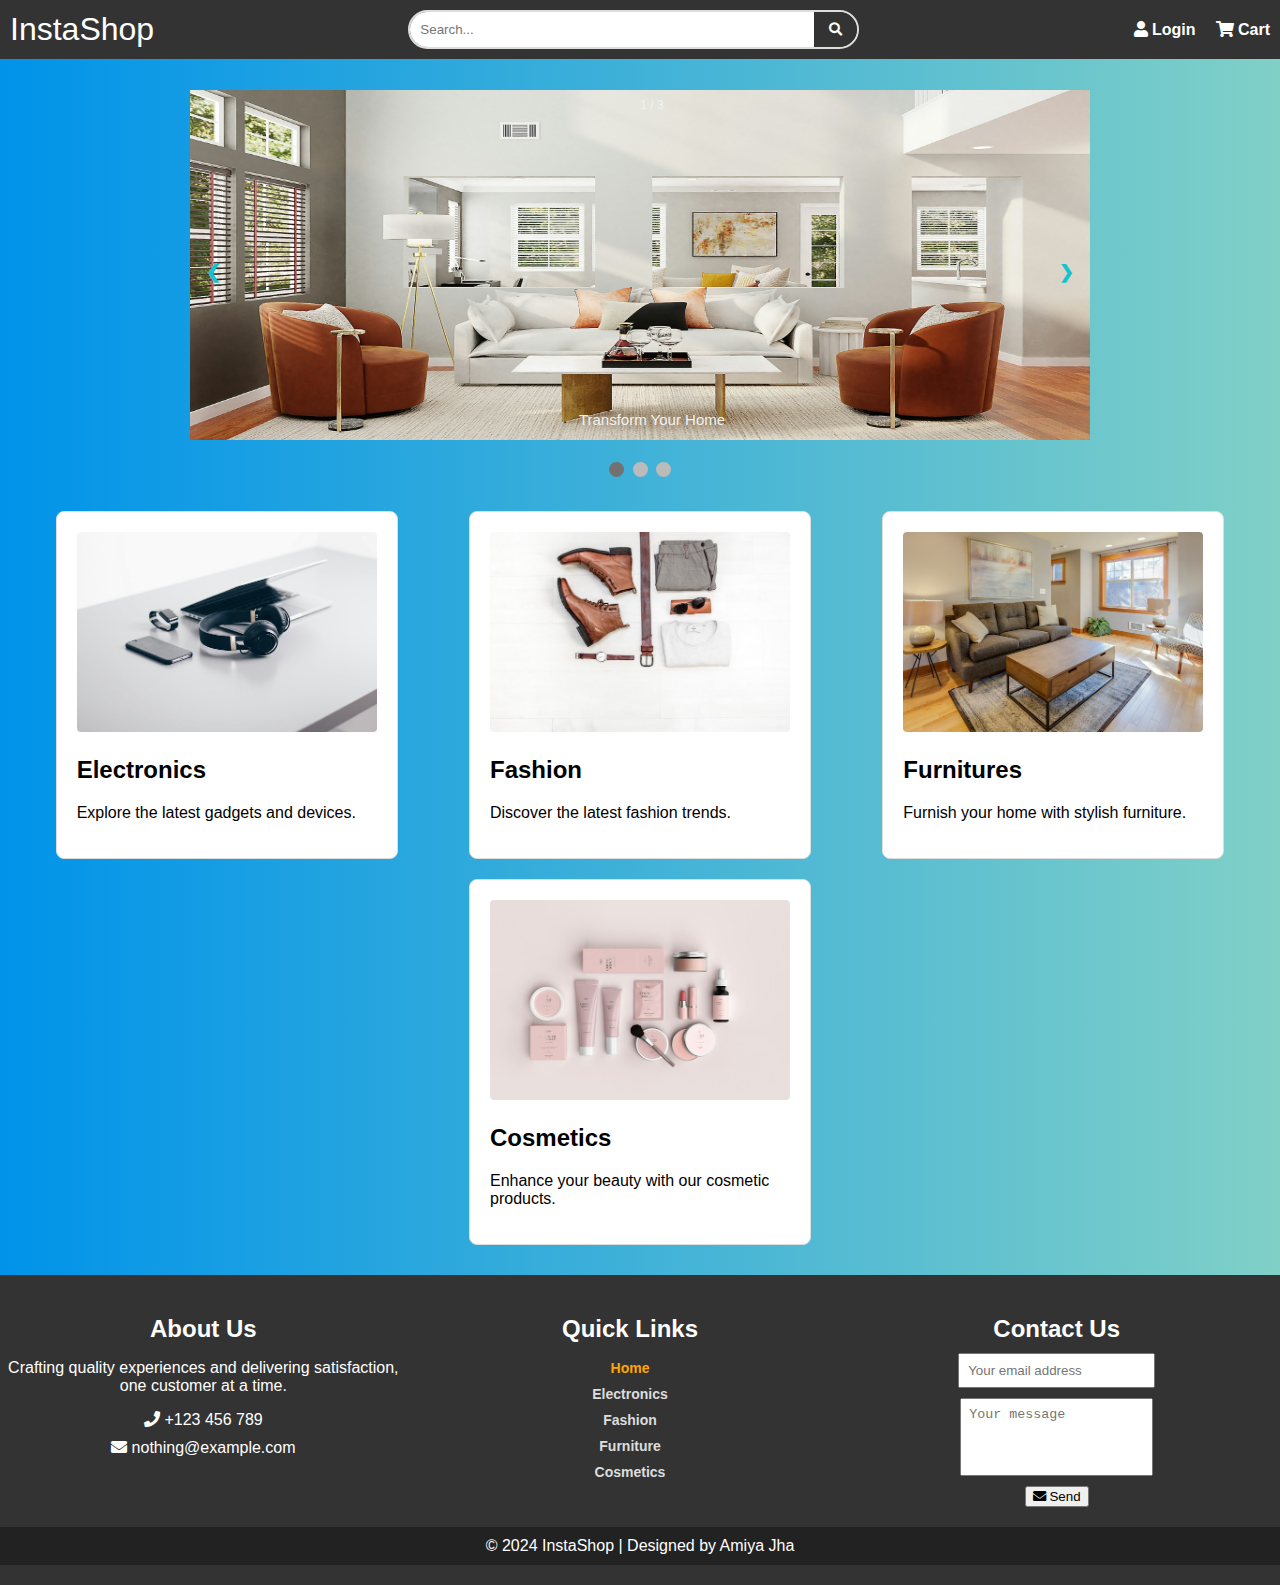
<file: index.html>
<!DOCTYPE html>
<html lang="en">
<head>
    <meta charset="UTF-8">
    <meta name="viewport" content="width=device-width, initial-scale=1.0">
    <title>Super Market</title>
    <link rel="stylesheet" href="styles.css">
    <!-- Font Awesome Icons -->
    <link rel="stylesheet" href="https://cdnjs.cloudflare.com/ajax/libs/font-awesome/5.15.3/css/all.min.css">
</head>
<body>

    <header>
        <nav>
            <div class="logo">
                InstaShop
            </div>
            <div class="search-bar">
                <input type="text" placeholder="Search...">
                <button type="button"><i class="fas fa-search"></i></button>
            </div>
            <div class="user-actions">
                <a href="auth/login.html"><i class="fas fa-user"></i> Login</a>
                <a href="#" id="cart-icon" onclick="openCart()"><i class="fas fa-shopping-cart"></i> Cart</a>
            </div>
        </nav>
    </header>

    <main>
        <div class="slideshow-container">
            <div class="mySlides fade">
                <div class="numbertext">1 / 3</div>
                <img src="assets/slideshow/SS-Furniture-unsplash.jpg" style="width:100%" alt="Furnitures">
                <div class="text">Transform Your Home</div>
            </div>
            <div class="mySlides fade">
                <div class="numbertext">2 / 3</div>
                <img src="assets/slideshow/SS-Clothes-unsplash.jpg" style="width:100%" alt="Clothes">
                <div class="text">Next Gen Fashion</div>
            </div>
            <div class="mySlides fade">
                <div class="numbertext">3 / 3</div>
                <img src="assets/slideshow/SS-Electronics-unsplash.jpg" style="width:100%" alt="Gadgets">
                <div class="text">Cool Gadgets</div>
            </div>
            <a class="prev" onclick="plusSlides(-1)">&#10094;</a>
            <a class="next" onclick="plusSlides(1)">&#10095;</a>
        </div>
        <br>
        <div style="text-align:center">
            <span class="dot" onclick="currentSlide(1)"></span>
            <span class="dot" onclick="currentSlide(2)"></span>
            <span class="dot" onclick="currentSlide(3)"></span>
        </div>

        <section class="shopping-cards">
            <div class="card" onclick="navigateTo('products-pages/electronics.html')">
                <img src="assets/cards/C-electronics-unsplash.jpg" alt="Electronics">
                <h2>Electronics</h2>
                <p>Explore the latest gadgets and devices.</p>
            </div>

            <div class="card" onclick="navigateTo('products-pages/fashion.html')">
                <img src="assets/cards/C-fashion-unsplash.jpg" alt="Fashion">
                <h2>Fashion</h2>
                <p>Discover the latest fashion trends.</p>
            </div>

            <div class="card" onclick="navigateTo('products-pages/furnitures.html')">
                <img src="assets/cards/C-furnitures-unsplash.jpg" alt="Furnitures">
                <h2>Furnitures</h2>
                <p>Furnish your home with stylish furniture.</p>
            </div>

            <div class="card" onclick="navigateTo('products-pages/cosmetics.html')">
                <img src="assets/cards/C-cosmetics-unsplash.jpg" alt="Cosmetics">
                <h2>Cosmetics</h2>
                <p>Enhance your beauty with our cosmetic products.</p>
            </div>
        </section>
    </main>

    <footer>
        <div class="footer-content">
            <div class="footer-section about">
                <h2>About Us</h2>
                <p>Crafting quality experiences and delivering satisfaction, one customer at a time.</p>
                <div class="contact">
                    <span><i class="fas fa-phone"></i> +123 456 789</span>
                    <span><i class="fas fa-envelope"></i> nothing@example.com</span>
                </div>
            </div>
            <div class="footer-section links">
                <h2>Quick Links</h2>
                <ul>
                    <li><a href="index.html" style="color:orange">Home</a></li>
                    <li><a href="products-pages/electronics.html">Electronics</a></li>
                    <li><a href="products-pages/fashion.html">Fashion</a></li>
                    <li><a href="products-pages/furnitures.html">Furniture</a></li>
                    <li><a href="products-pages/cosmetics.html">Cosmetics</a></li>
                </ul>
            </div>
            <div class="footer-section contact-form">
                <h2>Contact Us</h2>
                <form action="#">
                    <input type="email" name="email" class="text-input contact-input" placeholder="Your email address">
                    <textarea rows="4" name="message" class="text-input contact-input" placeholder="Your message"></textarea>
                    <button type="submit" class="btn btn-primary"><i class="fas fa-envelope"></i> Send</button>
                </form>
            </div>
        </div>
        <div class="footer-bottom">
            &copy; 2024 InstaShop | Designed by Amiya Jha
        </div>
    </footer>

    <script src="scripts.js"></script>
</body>
</html>
</file>
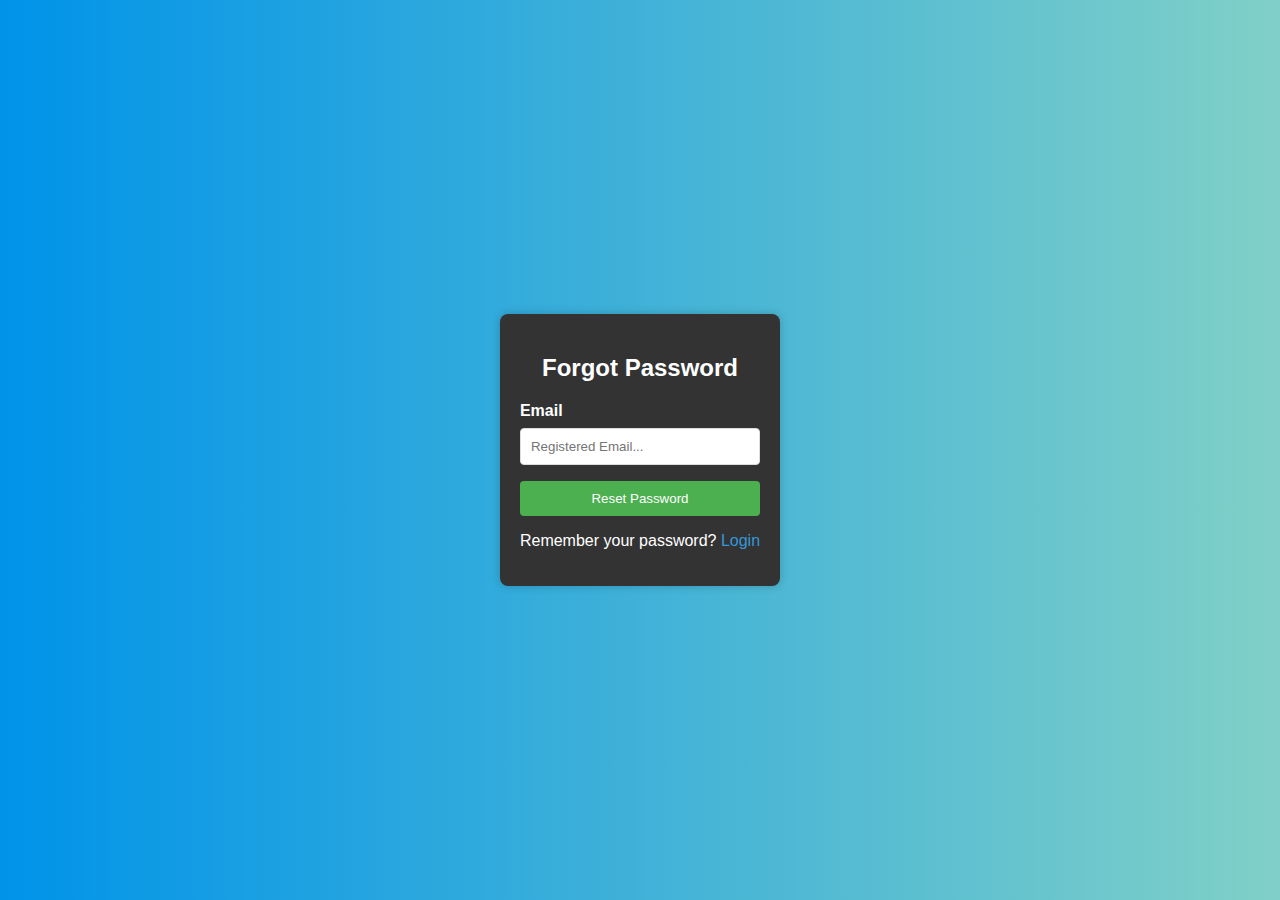
<file: auth/forgot-password.html>
<!DOCTYPE html>
<html lang="en">
<head>
    <meta charset="UTF-8">
    <meta name="viewport" content="width=device-width, initial-scale=1.0">
    <title>Forgot Password</title>
    <link rel="stylesheet" href="auth.css">
</head>
<body>

    <div class="forgot-password-container">
        <div class="forgot-password-box">
            <h2>Forgot Password</h2>
            <form>
                <label for="forgot-email">Email</label>
                <input type="email" id="forgot-email" name="forgot-email" placeholder="Registered Email..." required>

                <button type="submit">Reset Password</button>
            </form>
            <p>Remember your password? <a href="login.html">Login</a></p>
        </div>
    </div>

</body>
</html>
</file>
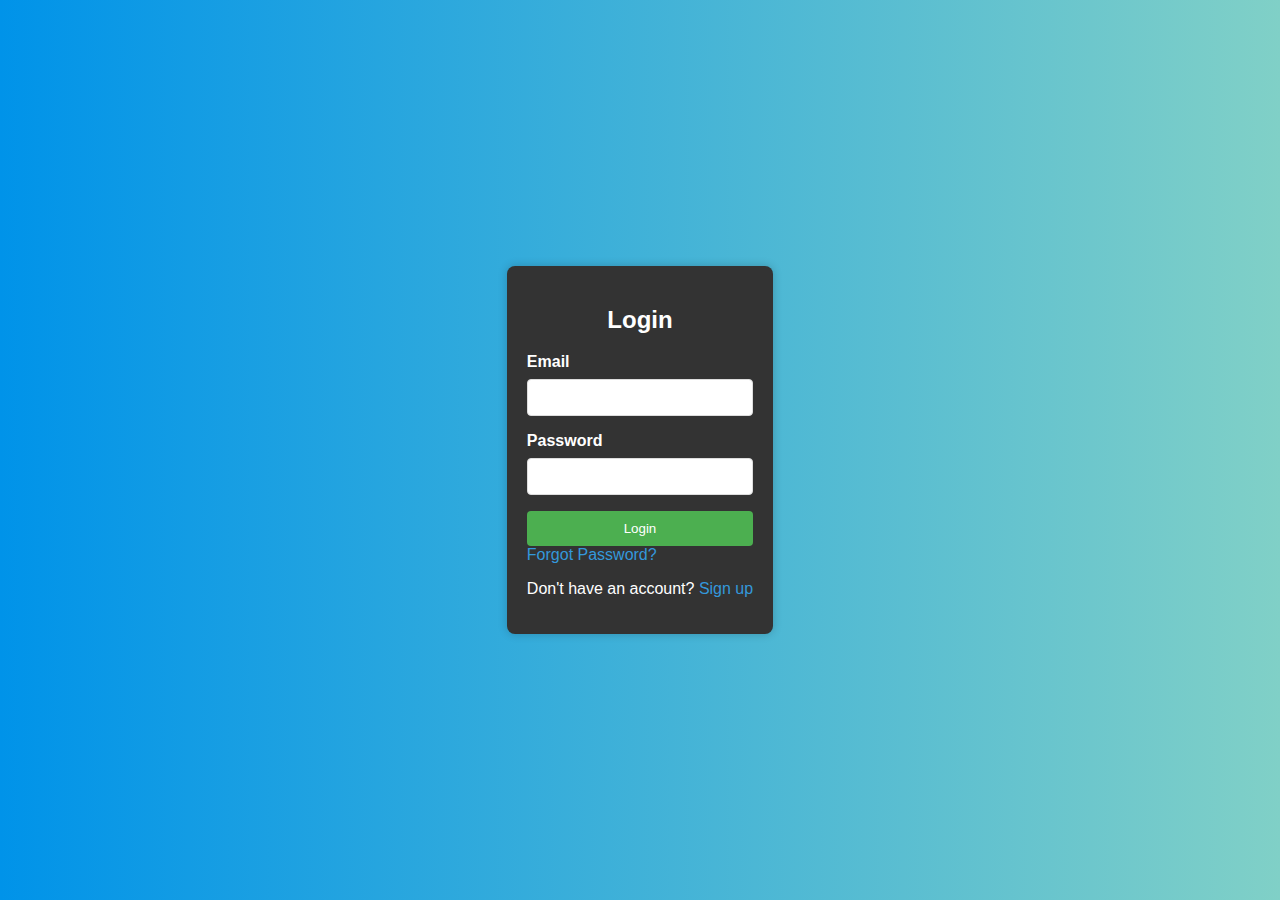
<file: auth/login.html>
<!DOCTYPE html>
<html lang="en">
<head>
    <meta charset="UTF-8">
    <meta name="viewport" content="width=device-width, initial-scale=1.0">
    <title>Login Page</title>
    <link rel="stylesheet" href="auth.css">
</head>
<body>

    <div class="login-container">
        <div class="login-box">
            <h2>Login</h2>
            <form>
                <label for="signup-email">Email</label>
                <input type="email" id="signup-email" name="signup-email" required>

                <label for="login-password">Password</label>
                <input type="password" id="login-password" name="login-password" required>

                <button type="submit">Login</button>
                <div class="form-links">
                    <a href="forgot-password.html">Forgot Password?</a>
                </div>
            </form>
            <p>Don't have an account? <a href="signup.html">Sign up</a></p>
        </div>
    </div>

</body>
</html>
</file>
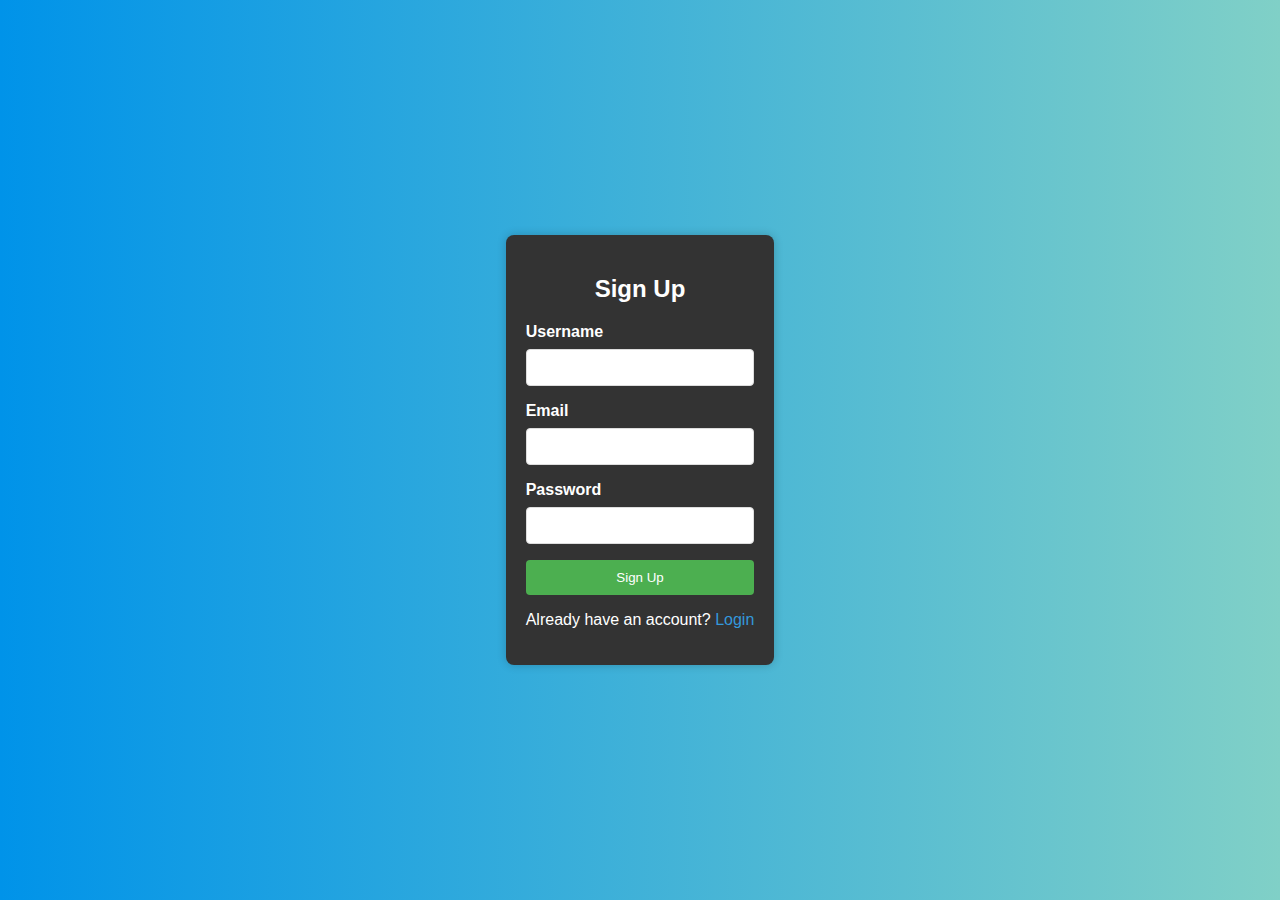
<file: auth/signup.html>
<!DOCTYPE html>
<html lang="en">
<head>
    <meta charset="UTF-8">
    <meta name="viewport" content="width=device-width, initial-scale=1.0">
    <title>Sign Up Page</title>
    <link rel="stylesheet" href="auth.css">
</head>
<body>

    <div class="signup-container" id="signup">
        <div class="signup-box">
            <h2>Sign Up</h2>
            <form>
                <label for="signup-username">Username</label>
                <input type="text" id="signup-username" name="signup-username" required>

                <label for="signup-email">Email</label>
                <input type="email" id="signup-email" name="signup-email" required>

                <label for="signup-password">Password</label>
                <input type="password" id="signup-password" name="signup-password" required>

                <button type="submit">Sign Up</button>
            </form>
            <p>Already have an account? <a href="login.html">Login</a></p>
        </div>
    </div>

</body>
</html>
</file>
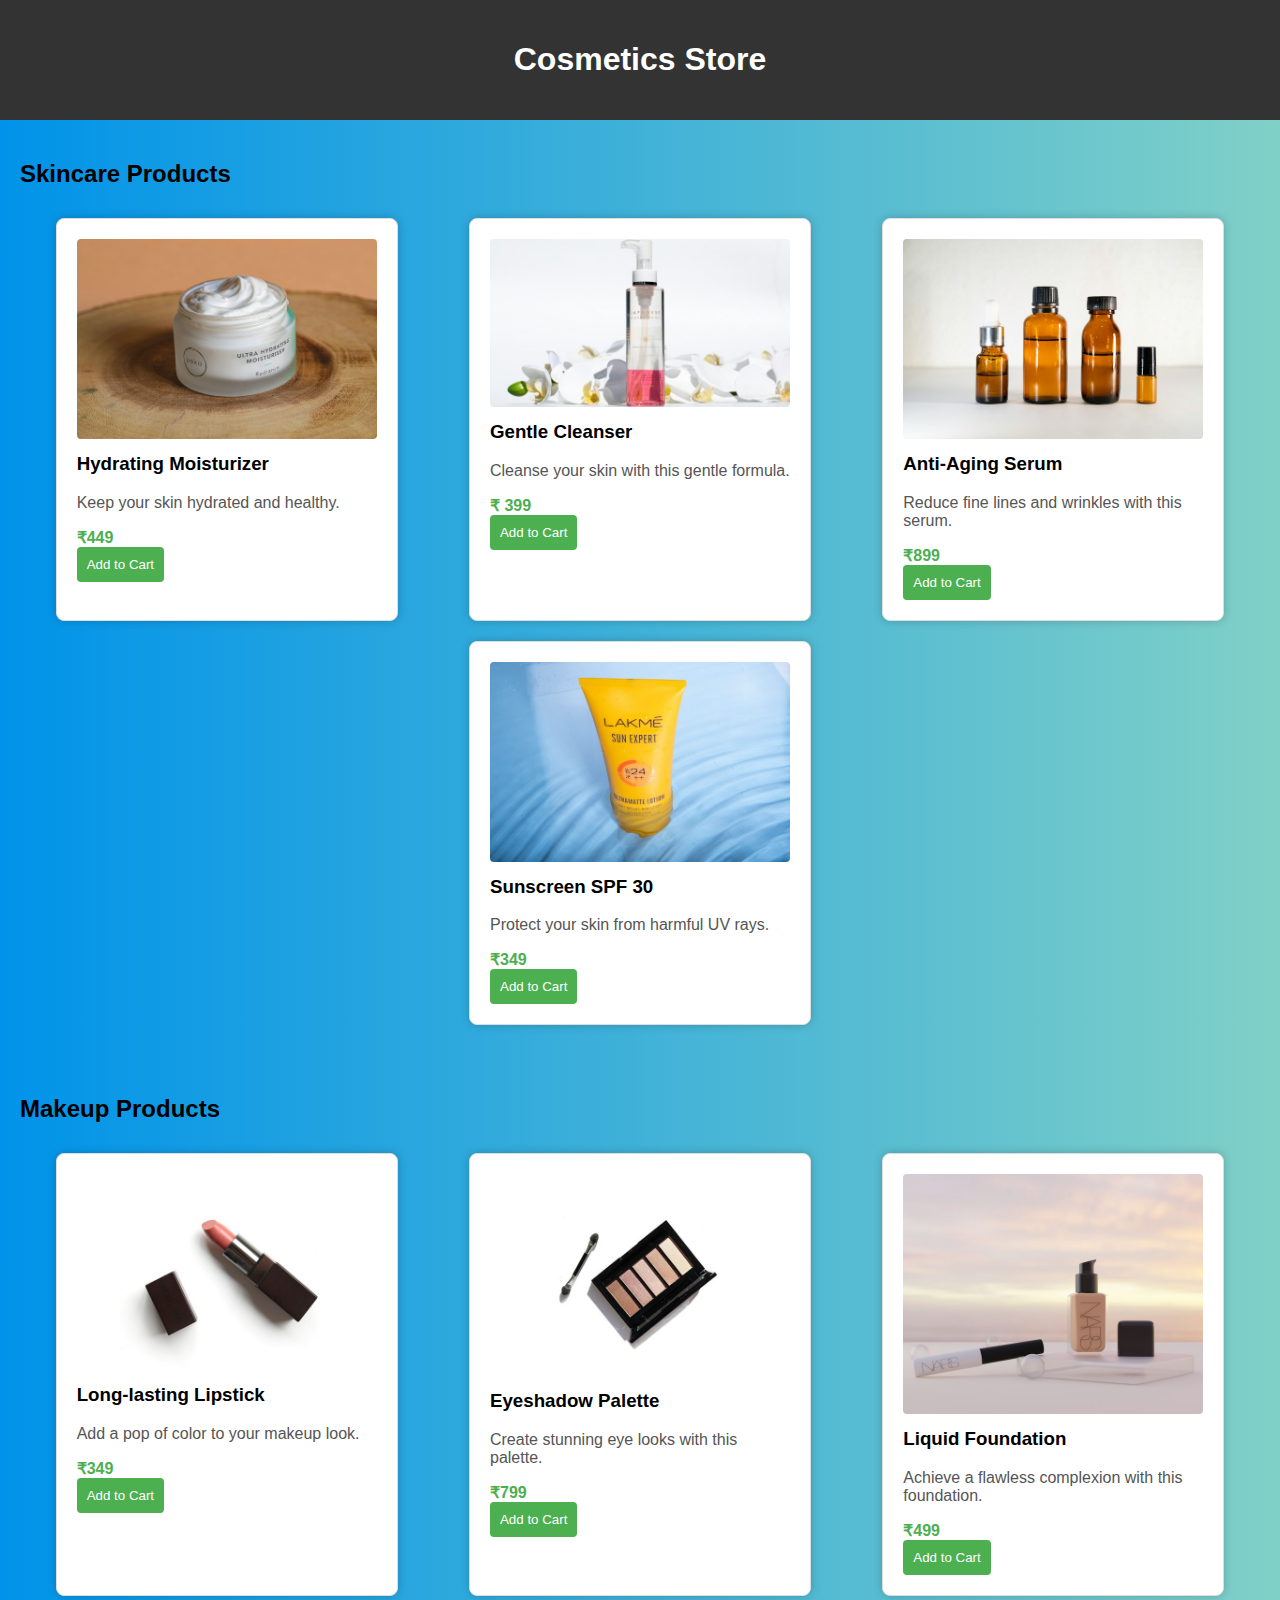
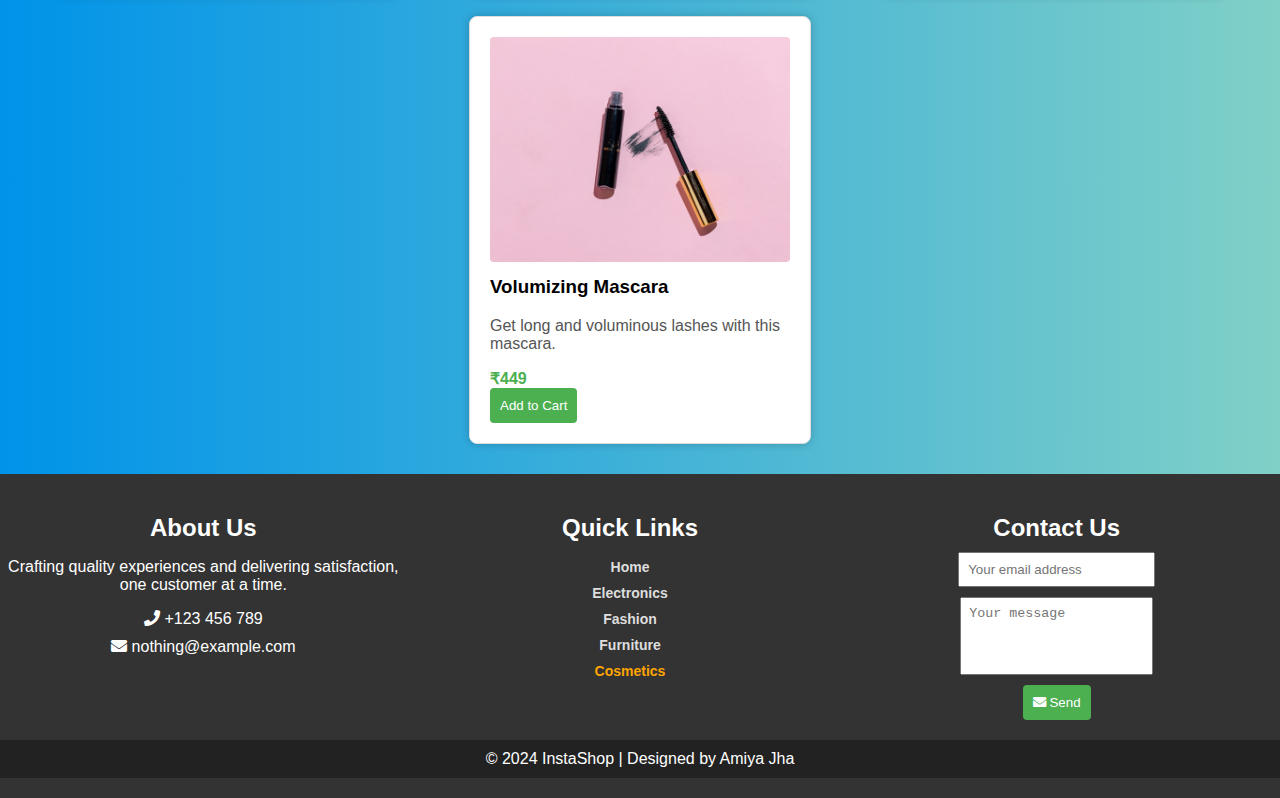
<file: products-pages/cosmetics.html>
<!DOCTYPE html>
<html lang="en">
<head>
    <meta charset="UTF-8">
    <meta name="viewport" content="width=device-width, initial-scale=1.0">
    <title>Cosmetics Store</title>
    <link rel="stylesheet" href="products.css">
    <link rel="stylesheet" href="https://cdnjs.cloudflare.com/ajax/libs/font-awesome/5.15.3/css/all.min.css">
</head>
<body>

    <header>
        <h1>Cosmetics Store</h1>
    </header>

    <section class="product-section" id="skincare">
        <h2>Skincare Products</h2>
        <div class="product-list">
            <div class="product-card">
                <img src="../assets/products/moisturiser-unsplash.jpg" alt="Hydrating Moisturizer">
                <h3>Hydrating Moisturizer</h3>
                <p>Keep your skin hydrated and healthy.</p>
                <span class="price">₹449</span>
                <button>Add to Cart</button>
            </div>

            <div class="product-card">
                <img src="../assets/products/cleansingOil-unsplash.jpg" alt="Gentle Cleanser">
                <h3>Gentle Cleanser</h3>
                <p>Cleanse your skin with this gentle formula.</p>
                <span class="price">₹ 399</span>
                <button>Add to Cart</button>
            </div>

            <div class="product-card">
                <img src="../assets/products/serum-unsplash.jpg" alt="Anti-Aging Serum">
                <h3>Anti-Aging Serum</h3>
                <p>Reduce fine lines and wrinkles with this serum.</p>
                <span class="price">₹899</span>
                <button>Add to Cart</button>
            </div>

            <div class="product-card">
                <img src="../assets/products/sunscreen-unsplash.jpg" alt="Sunscreen SPF 30">
                <h3>Sunscreen SPF 30</h3>
                <p>Protect your skin from harmful UV rays.</p>
                <span class="price">₹349</span>
                <button>Add to Cart</button>
            </div>
        </div>
    </section>

    <section class="product-section" id="makeup">
        <h2>Makeup Products</h2>
        <div class="product-list">
            <div class="product-card">
                <img src="../assets/products/lipstick-unsplash.jpg" alt="Long-lasting Lipstick">
                <h3>Long-lasting Lipstick</h3>
                <p>Add a pop of color to your makeup look.</p>
                <span class="price">₹349</span>
                <button>Add to Cart</button>
            </div>

            <div class="product-card">
                <img src="../assets/products/eyeshadowPallette-unsplash.jpg" alt="Eyeshadow Palette">
                <h3>Eyeshadow Palette</h3>
                <p>Create stunning eye looks with this palette.</p>
                <span class="price">₹799</span>
                <button>Add to Cart</button>
            </div>

            <div class="product-card">
                <img src="../assets/products/foundation-unsplash.jpg" alt="Liquid Foundation">
                <h3>Liquid Foundation</h3>
                <p>Achieve a flawless complexion with this foundation.</p>
                <span class="price">₹499</span>
                <button>Add to Cart</button>
            </div>

            <div class="product-card">
                <img src="../assets/products/mascara-unsplash.jpg" alt="Volumizing Mascara">
                <h3>Volumizing Mascara</h3>
                <p>Get long and voluminous lashes with this mascara.</p>
                <span class="price">₹449</span>
                <button>Add to Cart</button>
            </div>
        </div>
    </section>

    <footer>
        <div class="footer-content">
            <div class="footer-section about">
                <h2>About Us</h2>
                <p>Crafting quality experiences and delivering satisfaction, one customer at a time.</p>
                <div class="contact">
                    <span><i class="fas fa-phone"></i> +123 456 789</span>
                    <span><i class="fas fa-envelope"></i> nothing@example.com</span>
                </div>
            </div>
            <div class="footer-section links">
                <h2>Quick Links</h2>
                <ul>
                    <li><a href="../index.html">Home</a></li>
                    <li><a href="electronics.html">Electronics</a></li>
                    <li><a href="fashion.html">Fashion</a></li>
                    <li><a href="furnitures.html">Furniture</a></li>
                    <li><a href="cosmetics.html" style="color:orange">Cosmetics</a></li>
                </ul>
            </div>
            <div class="footer-section contact-form">
                <h2>Contact Us</h2>
                <form action="#">
                    <input type="email" name="email" class="text-input contact-input" placeholder="Your email address">
                    <textarea rows="4" name="message" class="text-input contact-input" placeholder="Your message"></textarea>
                    <button type="submit" class="btn btn-primary"><i class="fas fa-envelope"></i> Send</button>
                </form>
            </div>
        </div>
        <div class="footer-bottom">
            &copy; 2024 InstaShop | Designed by Amiya Jha
        </div>
    </footer>

</body>
</html>
</file>
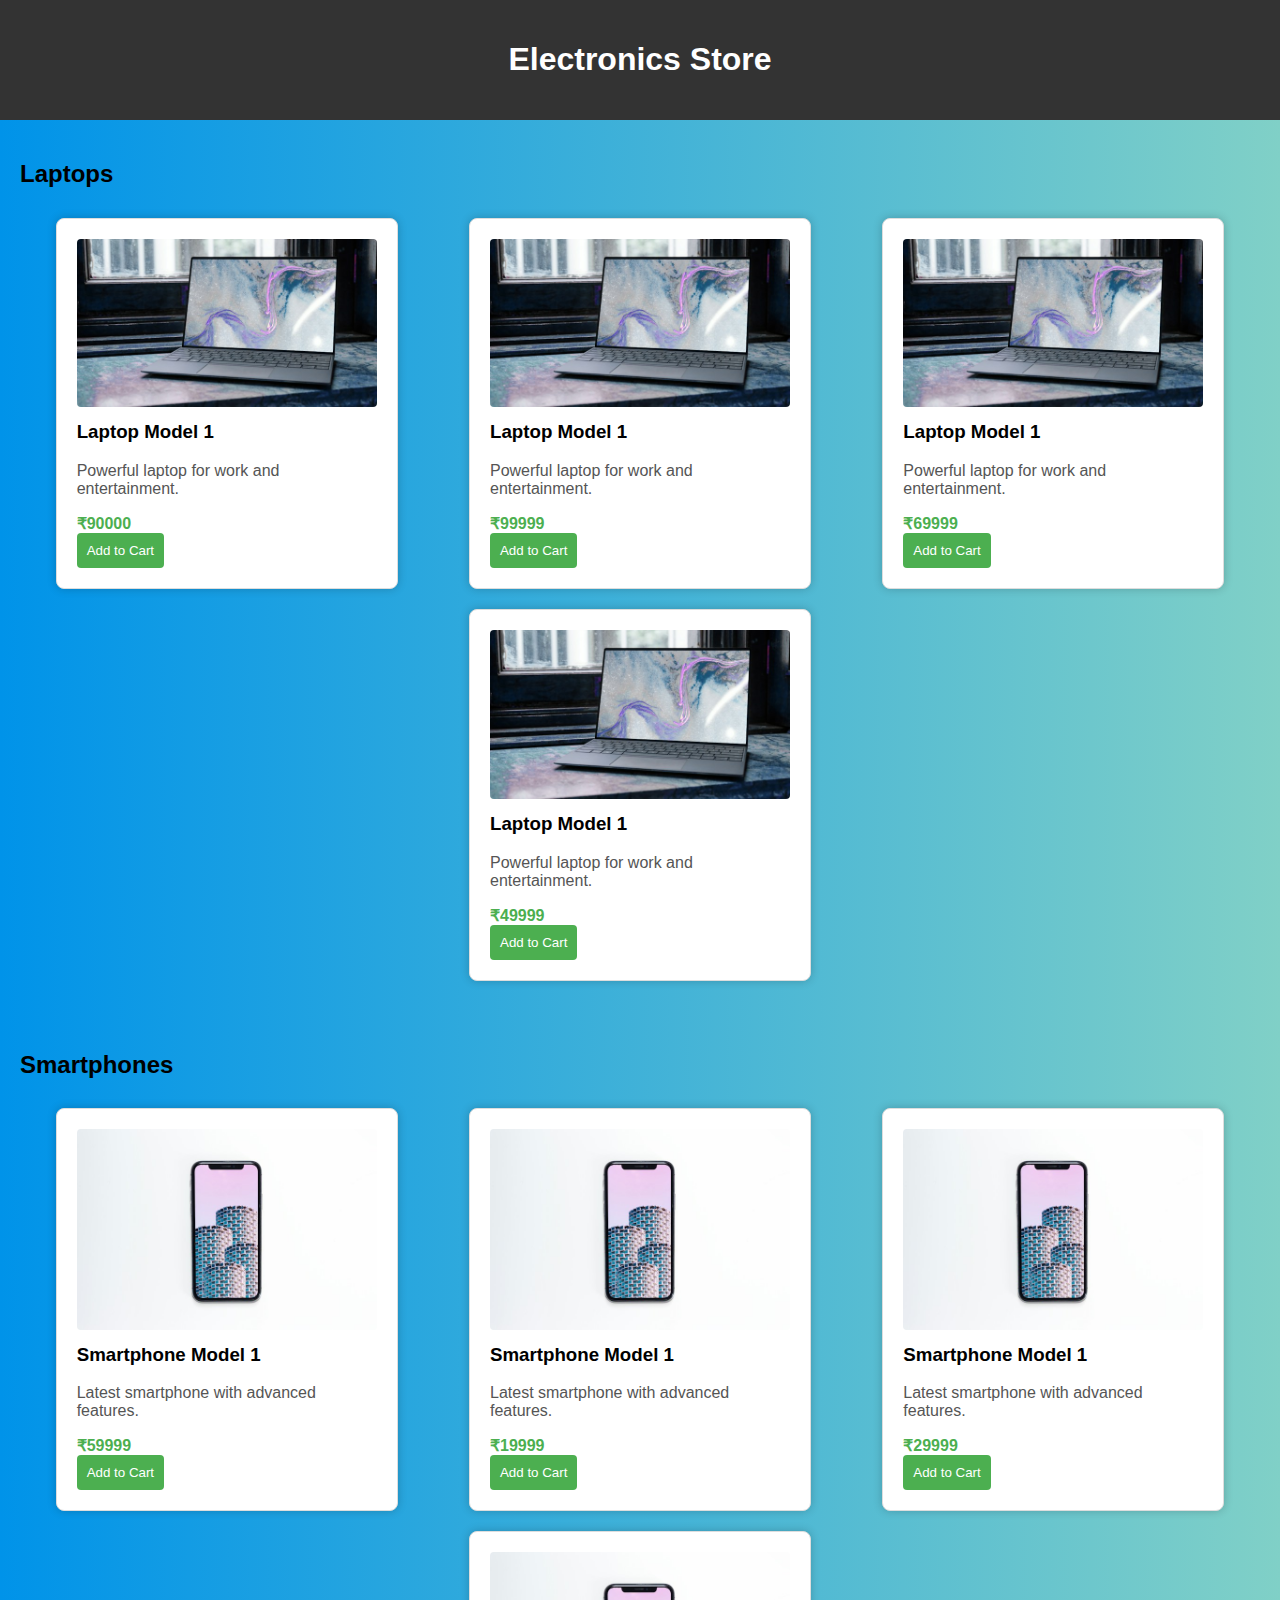
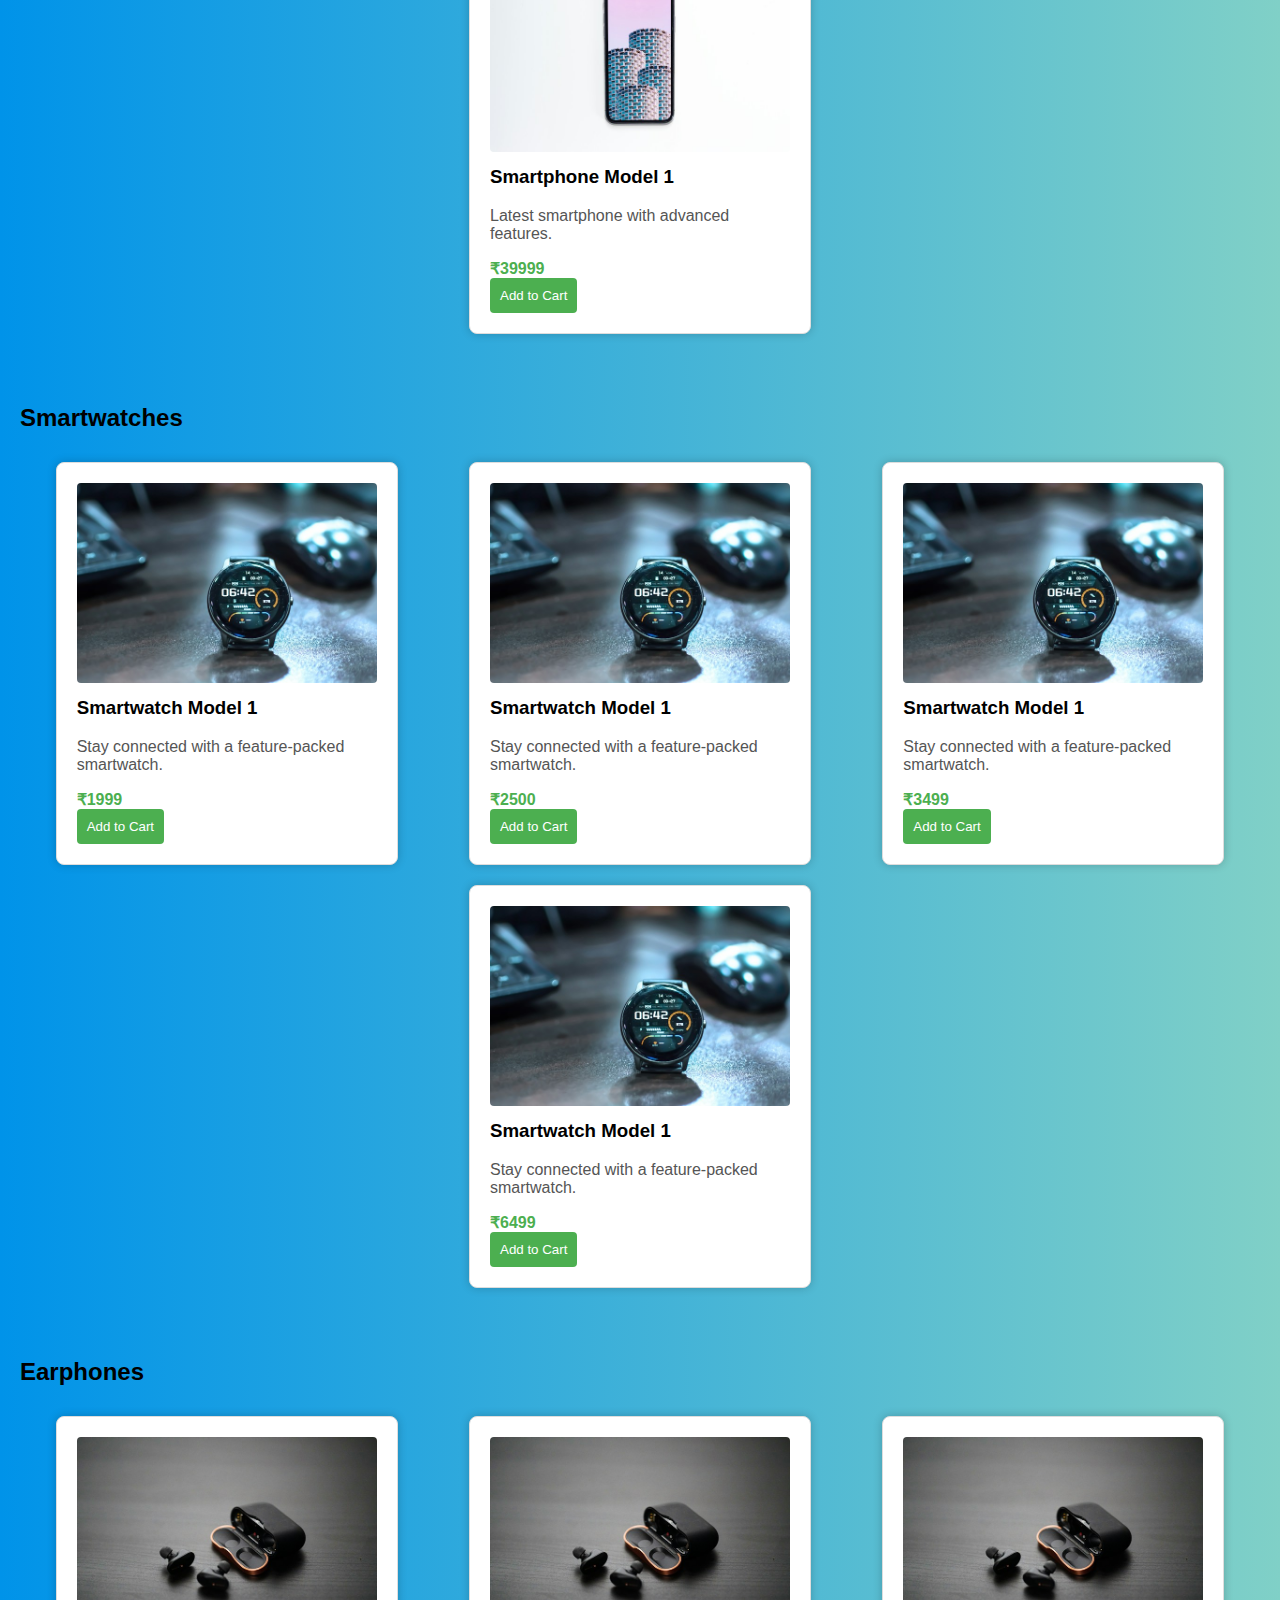
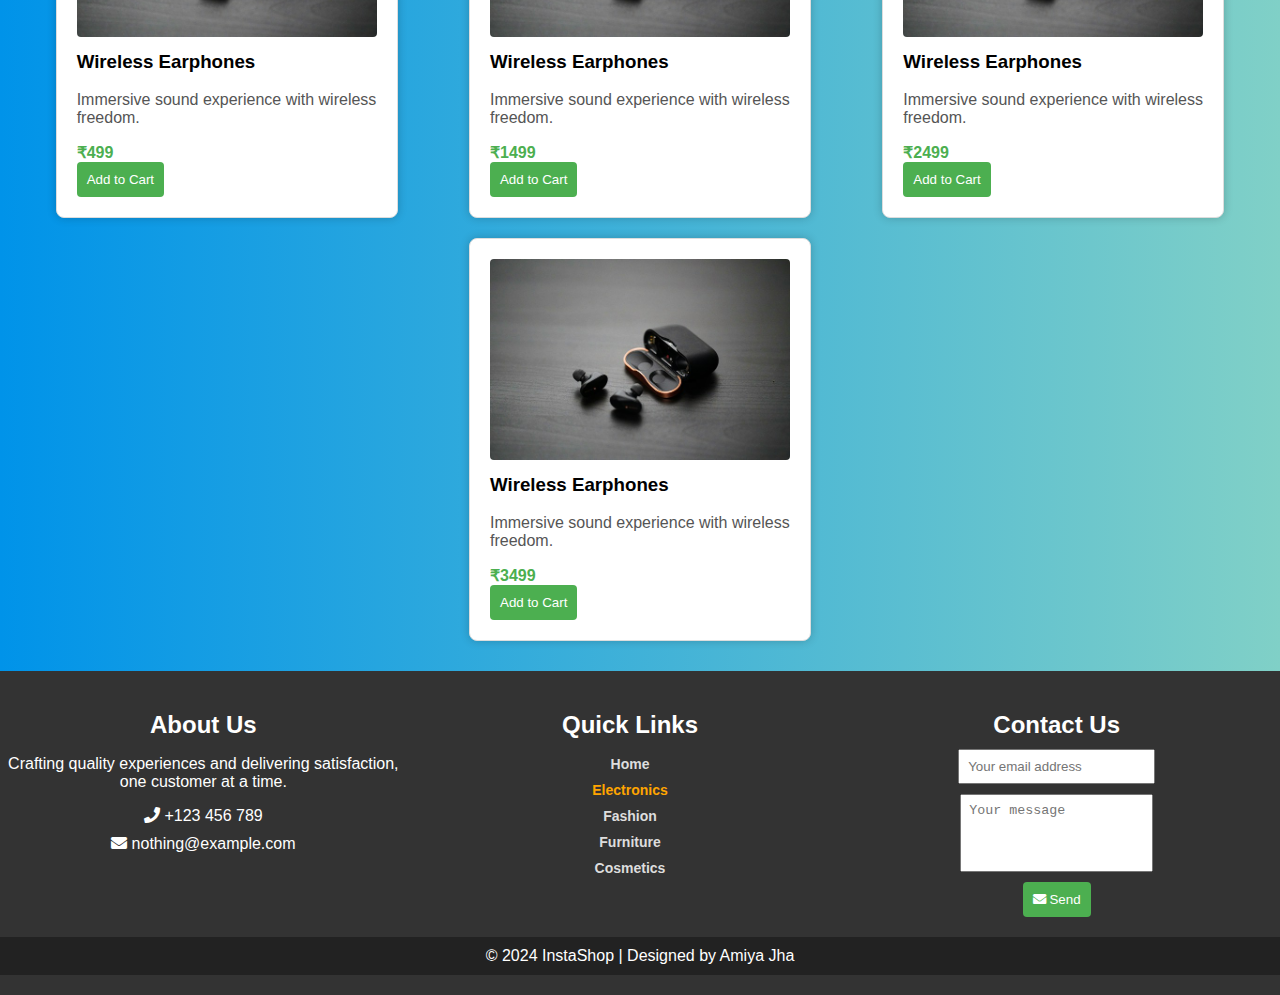
<file: products-pages/electronics.html>
<!DOCTYPE html>
<html lang="en">
<head>
    <meta charset="UTF-8">
    <meta name="viewport" content="width=device-width, initial-scale=1.0">
    <title>Electronics Store</title>
    <link rel="stylesheet" href="products.css">
    <link rel="stylesheet" href="https://cdnjs.cloudflare.com/ajax/libs/font-awesome/5.15.3/css/all.min.css">
</head>
<body>

    <header>
        <h1>Electronics Store</h1>
    </header>

    <section class="product-section" id="laptops">
        <h2>Laptops</h2>
        <div class="product-list">
            <div class="product-card">
                <img src="../assets/products/Laptops-unsplash.jpg" alt="Laptop 1">
                <h3>Laptop Model 1</h3>
                <p>Powerful laptop for work and entertainment.</p>
                <span class="price">₹90000</span>
                <button>Add to Cart</button>
            </div>
            <div class="product-card">
                <img src="../assets/products/Laptops-unsplash.jpg" alt="Laptop 1">
                <h3>Laptop Model 1</h3>
                <p>Powerful laptop for work and entertainment.</p>
                <span class="price">₹99999</span>
                <button>Add to Cart</button>
            </div>
            <div class="product-card">
                <img src="../assets/products/Laptops-unsplash.jpg" alt="Laptop 1">
                <h3>Laptop Model 1</h3>
                <p>Powerful laptop for work and entertainment.</p>
                <span class="price">₹69999</span>
                <button>Add to Cart</button>
            </div>
            <div class="product-card">
                <img src="../assets/products/Laptops-unsplash.jpg" alt="Laptop 1">
                <h3>Laptop Model 1</h3>
                <p>Powerful laptop for work and entertainment.</p>
                <span class="price">₹49999</span>
                <button>Add to Cart</button>
            </div>
            <!-- Add more laptop products here -->
        </div>
    </section>

    <section class="product-section" id="smartphones">
        <h2>Smartphones</h2>
        <div class="product-list">
            <div class="product-card">
                <img src="../assets/products/phone-unsplash.jpg" alt="Phone 1">
                <h3>Smartphone Model 1</h3>
                <p>Latest smartphone with advanced features.</p>
                <span class="price">₹59999</span>
                <button>Add to Cart</button>
            </div>
            <div class="product-card">
                <img src="../assets/products/phone-unsplash.jpg" alt="Phone 1">
                <h3>Smartphone Model 1</h3>
                <p>Latest smartphone with advanced features.</p>
                <span class="price">₹19999</span>
                <button>Add to Cart</button>
            </div>
            <div class="product-card">
                <img src="../assets/products/phone-unsplash.jpg" alt="Phone 1">
                <h3>Smartphone Model 1</h3>
                <p>Latest smartphone with advanced features.</p>
                <span class="price">₹29999</span>
                <button>Add to Cart</button>
            </div>
            <div class="product-card">
                <img src="../assets/products/phone-unsplash.jpg" alt="Phone 1">
                <h3>Smartphone Model 1</h3>
                <p>Latest smartphone with advanced features.</p>
                <span class="price">₹39999</span>
                <button>Add to Cart</button>
            </div>
            <!-- Add more smartphone products here -->
        </div>
    </section>

    <section class="product-section" id="smartwatches">
        <h2>Smartwatches</h2>
        <div class="product-list">
            <div class="product-card">
                <img src="../assets/products/watch-unsplash.jpg" alt="Smartwatch 1">
                <h3>Smartwatch Model 1</h3>
                <p>Stay connected with a feature-packed smartwatch.</p>
                <span class="price">₹1999</span>
                <button>Add to Cart</button>
            </div>
            <div class="product-card">
                <img src="../assets/products/watch-unsplash.jpg" alt="Smartwatch 1">
                <h3>Smartwatch Model 1</h3>
                <p>Stay connected with a feature-packed smartwatch.</p>
                <span class="price">₹2500</span>
                <button>Add to Cart</button>
            </div>
            <div class="product-card">
                <img src="../assets/products/watch-unsplash.jpg" alt="Smartwatch 1">
                <h3>Smartwatch Model 1</h3>
                <p>Stay connected with a feature-packed smartwatch.</p>
                <span class="price">₹3499</span>
                <button>Add to Cart</button>
            </div>
            <div class="product-card">
                <img src="../assets/products/watch-unsplash.jpg" alt="Smartwatch 1">
                <h3>Smartwatch Model 1</h3>
                <p>Stay connected with a feature-packed smartwatch.</p>
                <span class="price">₹6499</span>
                <button>Add to Cart</button>
            </div>
    
            <!-- Add more smartwatch products here -->
        </div>
    </section>

    <section class="product-section" id="earphones">
        <h2>Earphones</h2>
        <div class="product-list">
            <div class="product-card">
                <img src="../assets/products/earphone-unsplash.jpg" alt="Earphone 1">
                <h3>Wireless Earphones</h3>
                <p>Immersive sound experience with wireless freedom.</p>
                <span class="price">₹499</span>
                <button>Add to Cart</button>
            </div>
            <div class="product-card">
                <img src="../assets/products/earphone-unsplash.jpg" alt="Earphone 1">
                <h3>Wireless Earphones</h3>
                <p>Immersive sound experience with wireless freedom.</p>
                <span class="price">₹1499</span>
                <button>Add to Cart</button>
            </div>
            <div class="product-card">
                <img src="../assets/products/earphone-unsplash.jpg" alt="Earphone 1">
                <h3>Wireless Earphones</h3>
                <p>Immersive sound experience with wireless freedom.</p>
                <span class="price">₹2499</span>
                <button>Add to Cart</button>
            </div>
            <div class="product-card">
                <img src="../assets/products/earphone-unsplash.jpg" alt="Earphone 1">
                <h3>Wireless Earphones</h3>
                <p>Immersive sound experience with wireless freedom.</p>
                <span class="price">₹3499</span>
                <button>Add to Cart</button>
            </div>
            <!-- Add more earphone products here -->
        </div>
    </section>

    <footer>
        <div class="footer-content">
            <div class="footer-section about">
                <h2>About Us</h2>
                <p>Crafting quality experiences and delivering satisfaction, one customer at a time.</p>
                <div class="contact">
                    <span><i class="fas fa-phone"></i> +123 456 789</span>
                    <span><i class="fas fa-envelope"></i> nothing@example.com</span>
                </div>
            </div>
            <div class="footer-section links">
                <h2>Quick Links</h2>
                <ul>
                    <li><a href="../index.html">Home</a></li>
                    <li><a href="electronics.html" style="color:orange">Electronics</a></li>
                    <li><a href="fashion.html">Fashion</a></li>
                    <li><a href="furnitures.html">Furniture</a></li>
                    <li><a href="cosmetics.html">Cosmetics</a></li>
                </ul>
            </div>
            <div class="footer-section contact-form">
                <h2>Contact Us</h2>
                <form action="#">
                    <input type="email" name="email" class="text-input contact-input" placeholder="Your email address">
                    <textarea rows="4" name="message" class="text-input contact-input" placeholder="Your message"></textarea>
                    <button type="submit" class="btn btn-primary"><i class="fas fa-envelope"></i> Send</button>
                </form>
            </div>
        </div>
        <div class="footer-bottom">
            &copy; 2024 InstaShop | Designed by Amiya Jha
        </div>
    </footer>

</body>
</html>
</file>
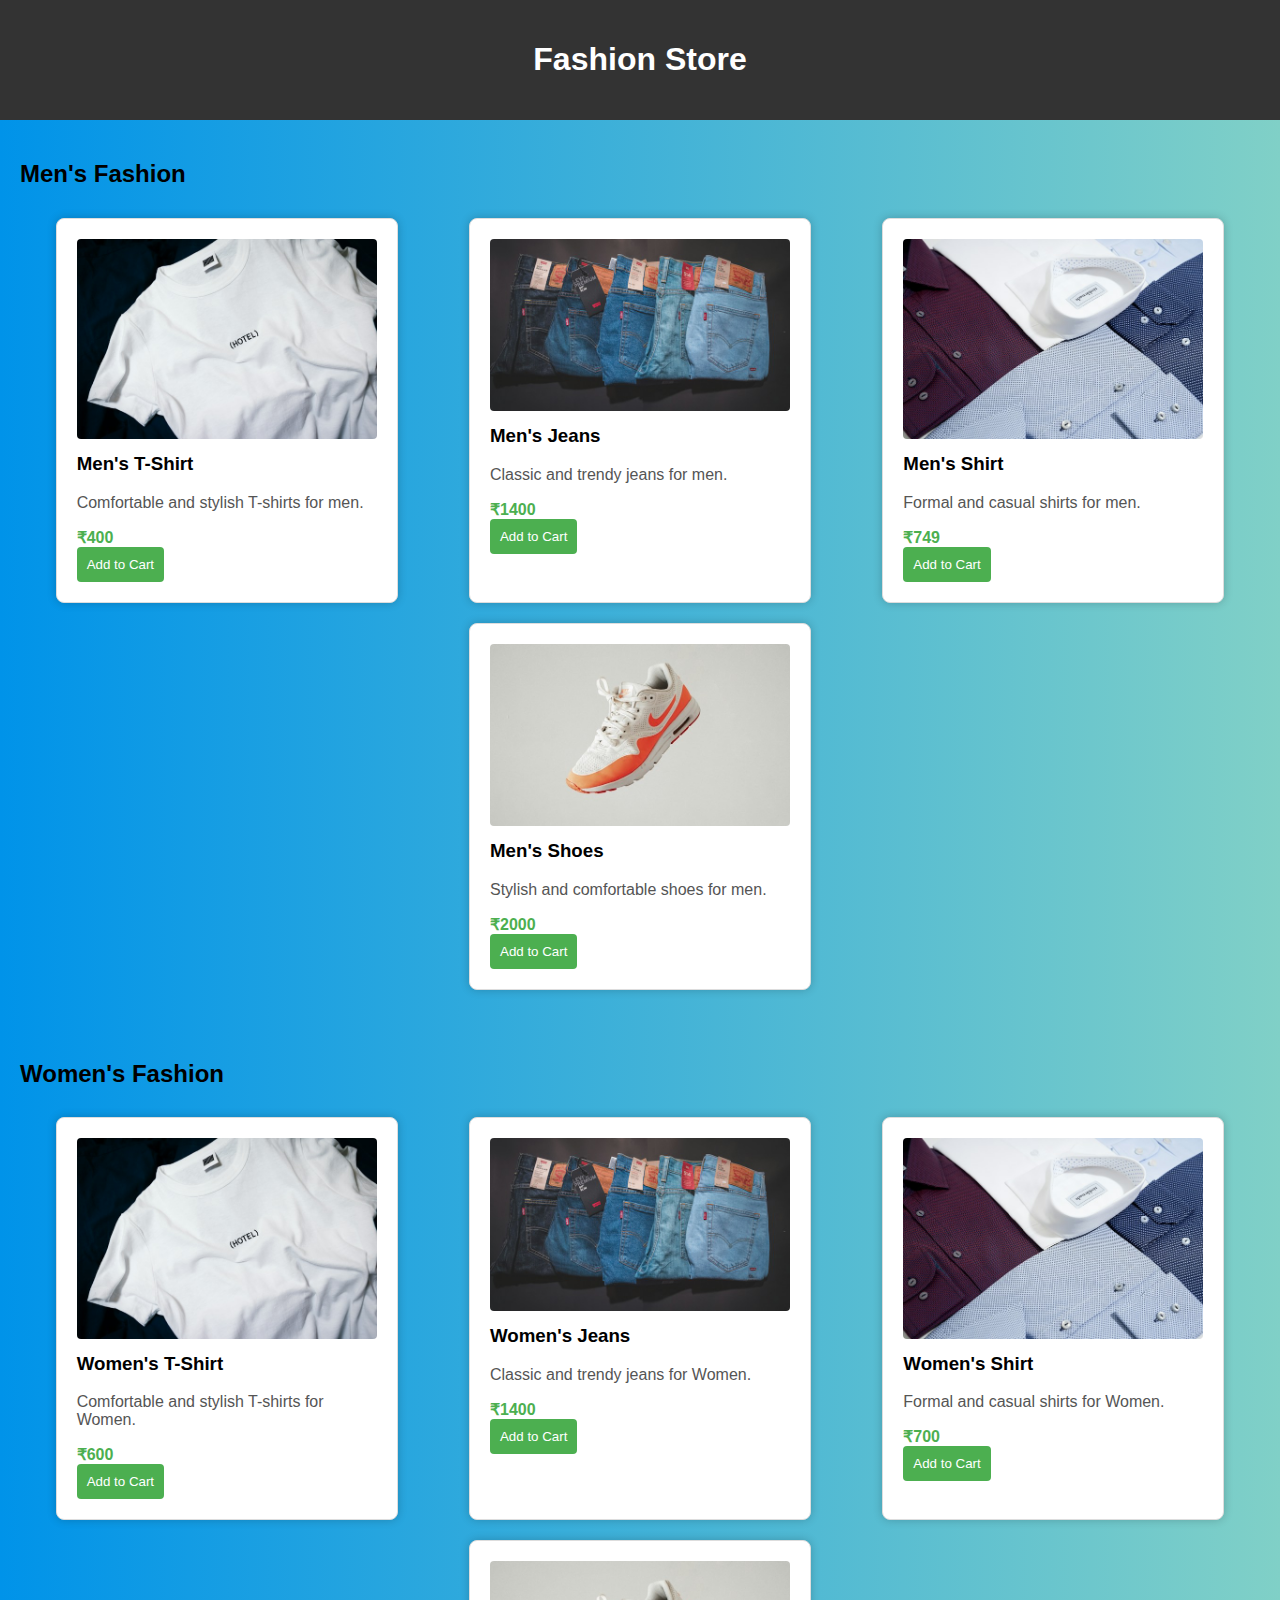
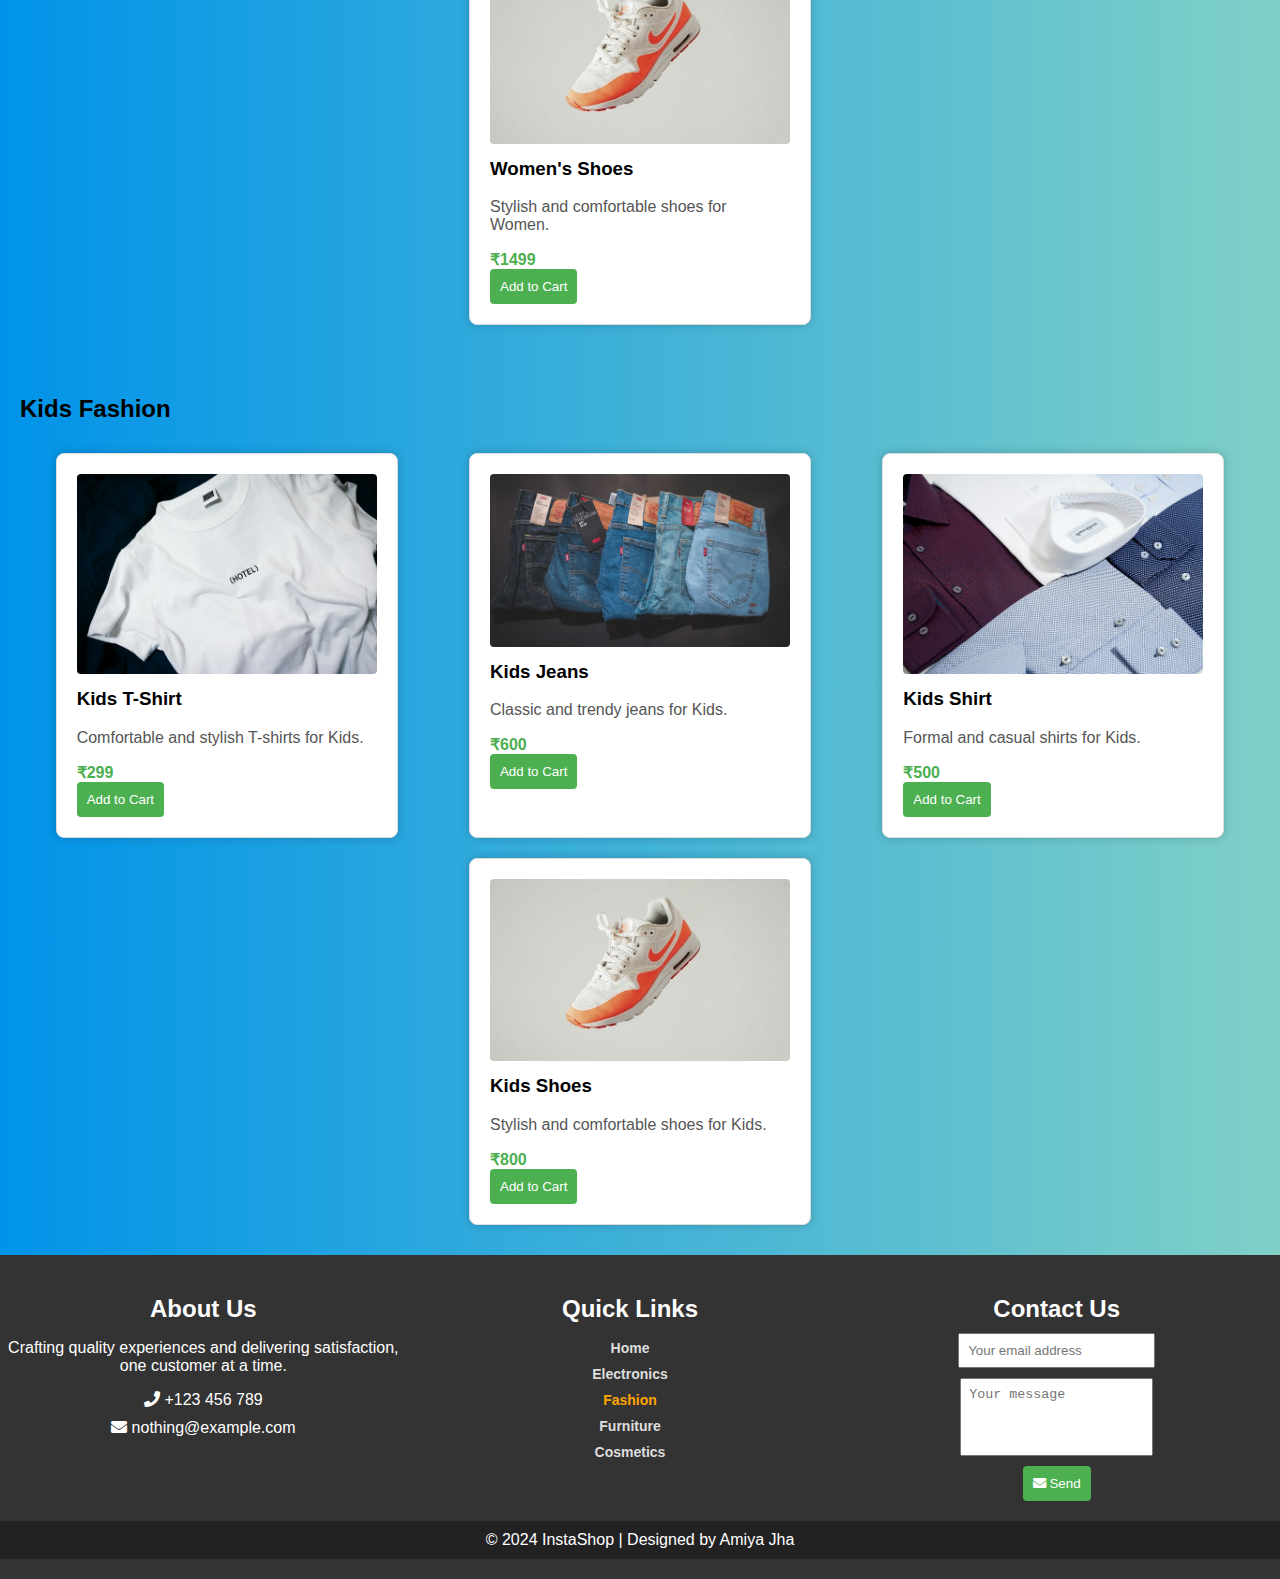
<file: products-pages/fashion.html>
<!DOCTYPE html>
<html lang="en">
<head>
    <meta charset="UTF-8">
    <meta name="viewport" content="width=device-width, initial-scale=1.0">
    <title>Fashion Store</title>
    <link rel="stylesheet" href="products.css">
    <link rel="stylesheet" href="https://cdnjs.cloudflare.com/ajax/libs/font-awesome/5.15.3/css/all.min.css">
</head>
<body>

    <header>
        <h1>Fashion Store</h1>
    </header>

    <section class="product-section" id="mens-Fashion">
        <h2>Men's Fashion</h2>
        <div class="product-list">
            <div class="product-card">
                <img src="../assets/products/tshirt-unsplash.jpg" alt="Men's T-Shirt">
                <h3>Men's T-Shirt</h3>
                <p>Comfortable and stylish T-shirts for men.</p>
                <span class="price">₹400</span>
                <button>Add to Cart</button>
            </div>

            <div class="product-card">
                <img src="../assets/products/jeans-unsplash.jpg" alt="Men's Jeans">
                <h3>Men's Jeans</h3>
                <p>Classic and trendy jeans for men.</p>
                <span class="price">₹1400</span>
                <button>Add to Cart</button>
            </div>

            <div class="product-card">
                <img src="../assets/products/shirts-unsplash.jpg" alt="Men's Shirt">
                <h3>Men's Shirt</h3>
                <p>Formal and casual shirts for men.</p>
                <span class="price">₹749</span>
                <button>Add to Cart</button>
            </div>

            <div class="product-card">
                <img src="../assets/products/shoes-unsplash.jpg" alt="Men's Shoes">
                <h3>Men's Shoes</h3>
                <p>Stylish and comfortable shoes for men.</p>
                <span class="price">₹2000</span>
                <button>Add to Cart</button>
            </div>
        </div>
    </section>

    <section class="product-section" id="womens-Fashion">
        <h2>Women's Fashion</h2>
        <div class="product-list">
            <div class="product-card">
                <img src="../assets/products/tshirt-unsplash.jpg" alt="Women's T-Shirt">
                <h3>Women's T-Shirt</h3>
                <p>Comfortable and stylish T-shirts for Women.</p>
                <span class="price">₹600</span>
                <button>Add to Cart</button>
            </div>

            <div class="product-card">
                <img src="../assets/products/jeans-unsplash.jpg" alt="Women's Jeans">
                <h3>Women's Jeans</h3>
                <p>Classic and trendy jeans for Women.</p>
                <span class="price">₹1400</span>
                <button>Add to Cart</button>
            </div>

            <div class="product-card">
                <img src="../assets/products/shirts-unsplash.jpg" alt="Women's Shirt">
                <h3>Women's Shirt</h3>
                <p>Formal and casual shirts for Women.</p>
                <span class="price">₹700</span>
                <button>Add to Cart</button>
            </div>

            <div class="product-card">
                <img src="../assets/products/shoes-unsplash.jpg" alt="Women's Shoes">
                <h3>Women's Shoes</h3>
                <p>Stylish and comfortable shoes for Women.</p>
                <span class="price">₹1499</span>
                <button>Add to Cart</button>
            </div>
        </div>
    </section>

    <section class="product-section" id="Kids-Fashion">
        <h2>Kids Fashion</h2>
        <div class="product-list">
            <div class="product-card">
                <img src="../assets/products/tshirt-unsplash.jpg" alt="Kids T-Shirt">
                <h3>Kids T-Shirt</h3>
                <p>Comfortable and stylish T-shirts for Kids.</p>
                <span class="price">₹299</span>
                <button>Add to Cart</button>
            </div>

            <div class="product-card">
                <img src="../assets/products/jeans-unsplash.jpg" alt="Kids Jeans">
                <h3>Kids Jeans</h3>
                <p>Classic and trendy jeans for Kids.</p>
                <span class="price">₹600</span>
                <button>Add to Cart</button>
            </div>

            <div class="product-card">
                <img src="../assets/products/shirts-unsplash.jpg" alt="Kids Shirt">
                <h3>Kids Shirt</h3>
                <p>Formal and casual shirts for Kids.</p>
                <span class="price">₹500</span>
                <button>Add to Cart</button>
            </div>

            <div class="product-card">
                <img src="../assets/products/shoes-unsplash.jpg" alt="Kids Shoes">
                <h3>Kids Shoes</h3>
                <p>Stylish and comfortable shoes for Kids.</p>
                <span class="price">₹800</span>
                <button>Add to Cart</button>
            </div>
        </div>
    </section>

    <footer>
        <div class="footer-content">
            <div class="footer-section about">
                <h2>About Us</h2>
                <p>Crafting quality experiences and delivering satisfaction, one customer at a time.</p>
                <div class="contact">
                    <span><i class="fas fa-phone"></i> +123 456 789</span>
                    <span><i class="fas fa-envelope"></i> nothing@example.com</span>
                </div>
            </div>
            <div class="footer-section links">
                <h2>Quick Links</h2>
                <ul>
                    <li><a href="../index.html">Home</a></li>
                    <li><a href="electronics.html">Electronics</a></li>
                    <li><a href="fashion.html" style="color:orange">Fashion</a></li>
                    <li><a href="furnitures.html">Furniture</a></li>
                    <li><a href="cosmetics.html">Cosmetics</a></li>
                </ul>
            </div>
            <div class="footer-section contact-form">
                <h2>Contact Us</h2>
                <form action="#">
                    <input type="email" name="email" class="text-input contact-input" placeholder="Your email address">
                    <textarea rows="4" name="message" class="text-input contact-input" placeholder="Your message"></textarea>
                    <button type="submit" class="btn btn-primary"><i class="fas fa-envelope"></i> Send</button>
                </form>
            </div>
        </div>
        <div class="footer-bottom">
            &copy; 2024 InstaShop | Designed by Amiya Jha
        </div>
    </footer>

</body>
</html>
</file>
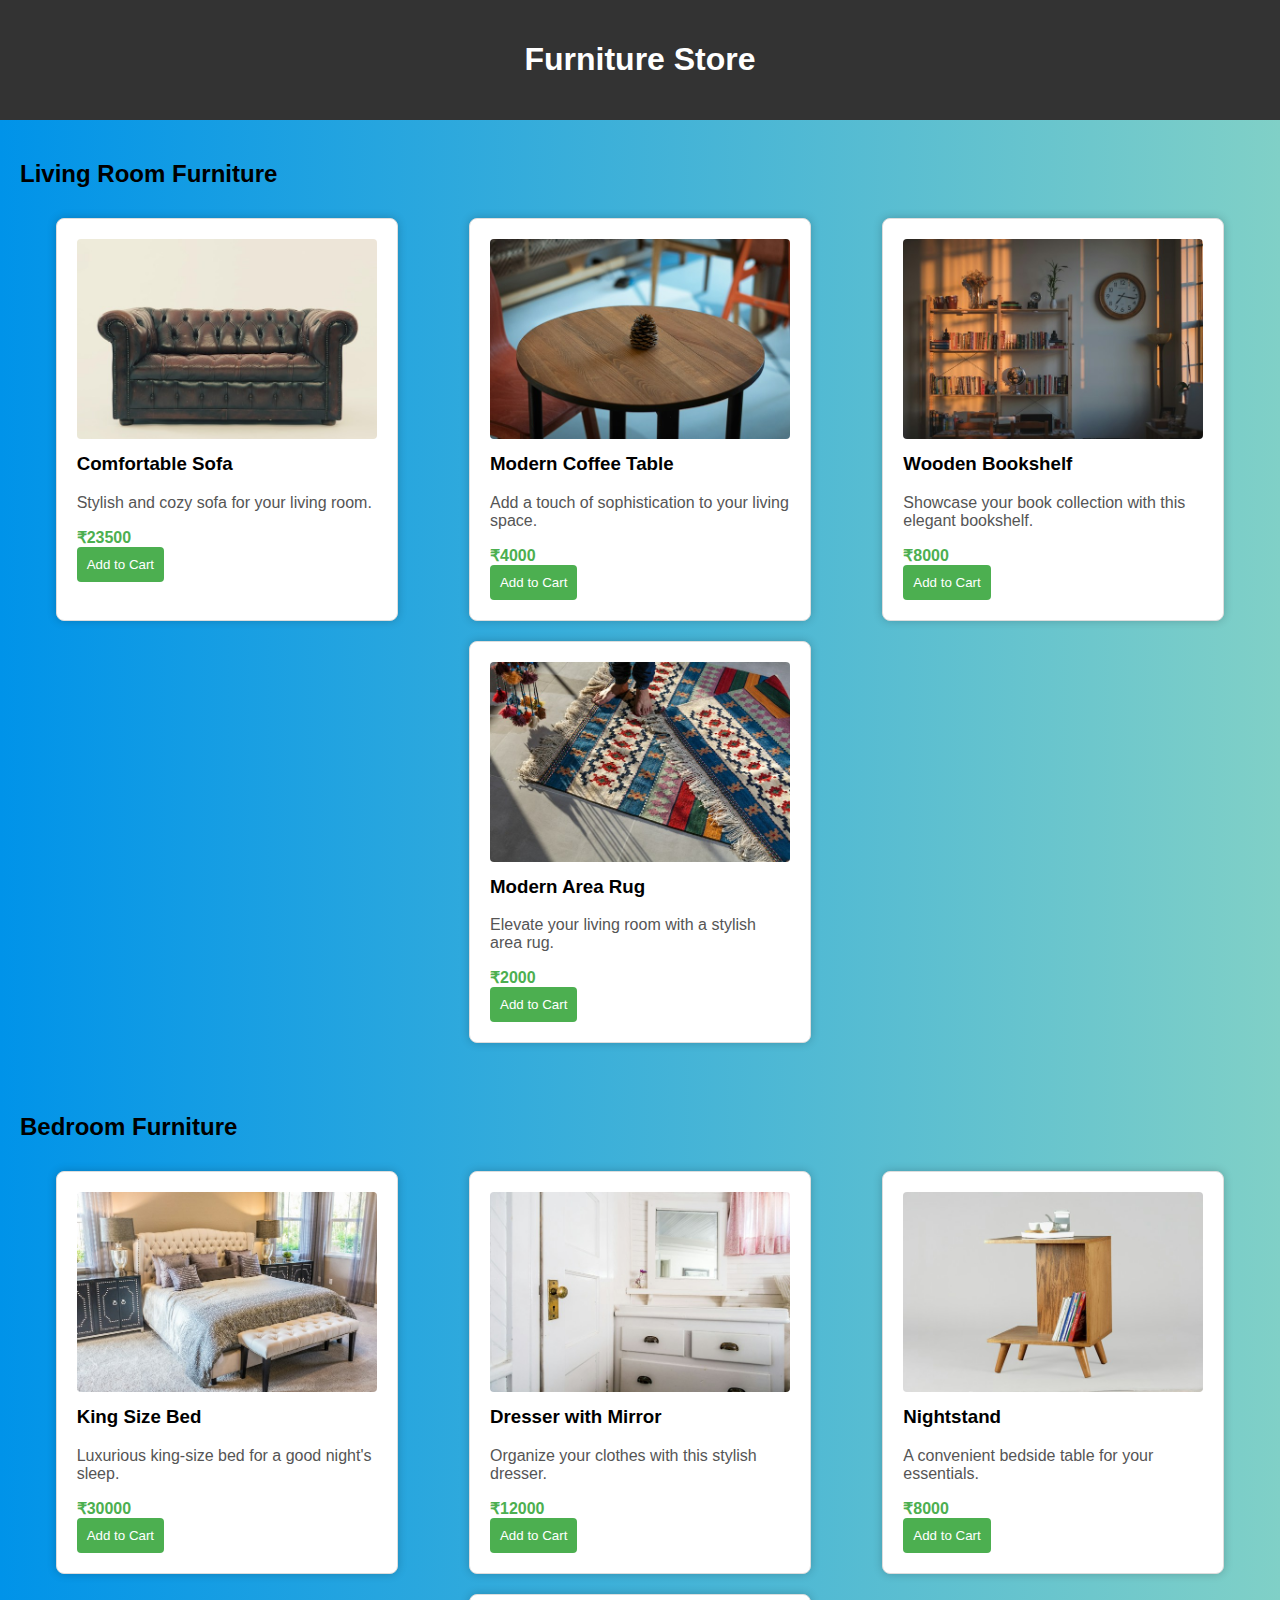
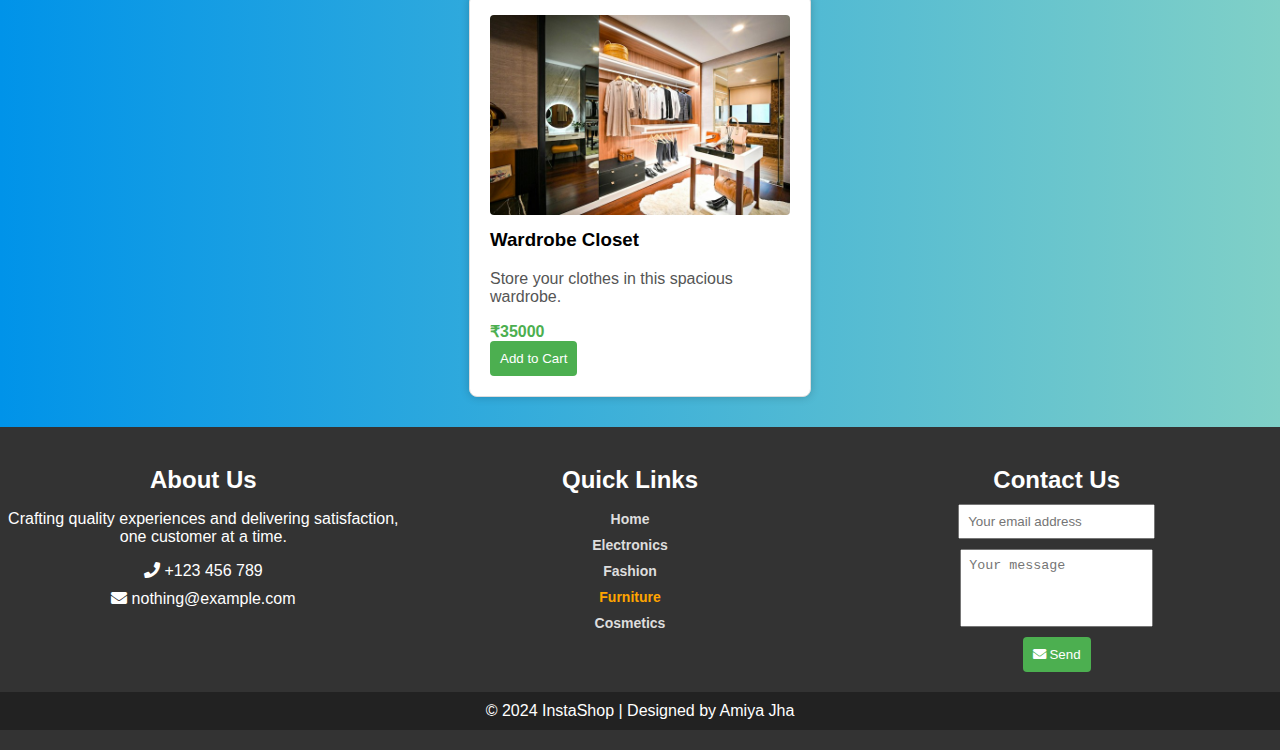
<file: products-pages/furnitures.html>
<!DOCTYPE html>
<html lang="en">

<head>
    <meta charset="UTF-8">
    <meta name="viewport" content="width=device-width, initial-scale=1.0">
    <title>Furniture Store</title>
    <link rel="stylesheet" href="products.css">
    <link rel="stylesheet" href="https://cdnjs.cloudflare.com/ajax/libs/font-awesome/5.15.3/css/all.min.css">
</head>

<body>

    <header>
        <h1>Furniture Store</h1>
    </header>

    <section class="product-section" id="living-room">
        <h2>Living Room Furniture</h2>
        <div class="product-list">
            <div class="product-card">
                <img src="../assets/products/sofa-unsplash.jpg" alt="Comfortable Sofa">
                <h3>Comfortable Sofa</h3>
                <p>Stylish and cozy sofa for your living room.</p>
                <span class="price">₹23500</span>
                <button>Add to Cart</button>
            </div>

            <div class="product-card">
                <img src="../assets/products/coffeeTable-unsplash.jpg" alt="Modern Coffee Table">
                <h3>Modern Coffee Table</h3>
                <p>Add a touch of sophistication to your living space.</p>
                <span class="price">₹4000</span>
                <button>Add to Cart</button>
            </div>

            <div class="product-card">
                <img src="../assets/products/bookshelf-unsplash.jpg" alt="Wooden Bookshelf">
                <h3>Wooden Bookshelf</h3>
                <p>Showcase your book collection with this elegant bookshelf.</p>
                <span class="price">₹8000</span>
                <button>Add to Cart</button>
            </div>

            <div class="product-card">
                <img src="../assets/products/areaRug-unsplash.jpg" alt="Modern Area Rug">
                <h3>Modern Area Rug</h3>
                <p>Elevate your living room with a stylish area rug.</p>
                <span class="price">₹2000</span>
                <button>Add to Cart</button>
            </div>
        </div>
    </section>

    <section class="product-section" id="bedroom">
        <h2>Bedroom Furniture</h2>
        <div class="product-list">
            <div class="product-card">
                <img src="../assets/products/kingSizeBed-unsplash.jpg" alt="King Size Bed">
                <h3>King Size Bed</h3>
                <p>Luxurious king-size bed for a good night's sleep.</p>
                <span class="price">₹30000</span>
                <button>Add to Cart</button>
            </div>

            <div class="product-card">
                <img src="../assets/products/dresser-unsplash.jpg" alt="Dresser with Mirror">
                <h3>Dresser with Mirror</h3>
                <p>Organize your clothes with this stylish dresser.</p>
                <span class="price">₹12000</span>
                <button>Add to Cart</button>
            </div>

            <div class="product-card">
                <img src="../assets/products/nightstand-unsplash.jpg" alt="Nightstand">
                <h3>Nightstand</h3>
                <p>A convenient bedside table for your essentials.</p>
                <span class="price">₹8000</span>
                <button>Add to Cart</button>
            </div>

            <div class="product-card">
                <img src="../assets/products/wardrobe-unsplash.jpg" alt="Wardrobe Closet">
                <h3>Wardrobe Closet</h3>
                <p>Store your clothes in this spacious wardrobe.</p>
                <span class="price">₹35000</span>
                <button>Add to Cart</button>
            </div>
        </div>
    </section>

    <footer>
        <div class="footer-content">
            <div class="footer-section about">
                <h2>About Us</h2>
                <p>Crafting quality experiences and delivering satisfaction, one customer at a time.</p>
                <div class="contact">
                    <span><i class="fas fa-phone"></i> +123 456 789</span>
                    <span><i class="fas fa-envelope"></i> nothing@example.com</span>
                </div>
            </div>
            <div class="footer-section links">
                <h2>Quick Links</h2>
                <ul>
                    <li><a href="../index.html" >Home</a></li>
                    <li><a href="electronics.html">Electronics</a></li>
                    <li><a href="fashion.html">Fashion</a></li>
                    <li><a href="furnitures.html" style="color: orange">Furniture</a></li>
                    <li><a href="cosmetics.html">Cosmetics</a></li>
                </ul>
            </div>
            <div class="footer-section contact-form">
                <h2>Contact Us</h2>
                <form action="#">
                    <input type="email" name="email" class="text-input contact-input" placeholder="Your email address">
                    <textarea rows="4" name="message" class="text-input contact-input" placeholder="Your message"></textarea>
                    <button type="submit" class="btn btn-primary"><i class="fas fa-envelope"></i> Send</button>
                </form>
            </div>
        </div>
        <div class="footer-bottom">
            &copy; 2024 InstaShop | Designed by Amiya Jha
        </div>
    </footer>
</body>

</html>
</file>
<file: styles.css>
body {
    font-family: 'Segoe UI', Tahoma, Geneva, Verdana, sans-serif;
    margin: 0;
    padding: 0;
    background: linear-gradient(to right, #0093E9, #80D0C7);
}

nav {
    background-color: #333;
    color: white;
    padding: 10px;
    position: fixed;
    width: 100%;
    top: 0;
    z-index: 1000;
    display: flex;
    justify-content: space-between;
    align-items: center;
}

.logo {
    font-size: xx-large;
}

@media only screen and (max-width: 600px) {
    .logo{
        display: none;
    }
    
}

.search-bar {
    display: flex;
    align-items: center;
    border: 2px solid #ddd;
    border-radius: 25px;
    overflow: hidden;
    margin: auto;
}

.search-bar input {
    padding: 10px;
    width: 30vw;
    border: none;
    outline: none;
}

.search-bar button {
    background-color: #333;
    color: white;
    border: none;
    padding: 10px 15px;
    border-radius: 0 25px 25px 0;
    cursor: pointer;
}

.search-bar button:hover {
    background-color: #555;
}

.user-actions {
    display: flex;
    align-items: center;
    padding-right: 20px;
}

.user-actions a {
    color: white;
    margin-left: 20px;
    text-decoration: none;
    font-weight: bold;
    font-size: 16px;
    cursor: pointer;
}

.slideshow-container {
    max-width: 900px;
    position: relative;
    margin: auto;
    margin-top: 90px;
}

.mySlides {
    display: none;
}

.mySlides img {
    width: auto;
    height: 350px; /* Set a fixed height */
    max-height: 40vh;
}

.prev, .next {
    cursor: pointer;
    position: absolute;
    top: 50%;
    width: auto;
    padding: 16px;
    margin-top: -22px;
    color: rgb(19, 195, 207);
    font-weight: bold;
    font-size: 18px;
    transition: 0.6s ease;
    border-radius: 0 3px 3px 0;
    user-select: none;
}

.next {
    right: 0;
    border-radius: 3px 0 0 3px;
}

.prev:hover, .next:hover {
    background-color: rgba(0,0,0,0.8);
}

.text, .numbertext {
    color: #f2f2f2;
    font-size: 15px;
    padding: 8px 12px;
    position: absolute;
    bottom: 8px;
    width: 100%;
    text-align: center;
}

.numbertext {
    color: #f2f2f2;
    font-size: 12px;
    padding: 8px 12px;
    position: absolute;
    top: 0;
}

.dot {
    cursor: pointer;
    height: 15px;
    width: 15px;
    margin: 0 2px;
    background-color: #bbb;
    border-radius: 50%;
    display: inline-block;
    transition: background-color 0.6s ease;
}

.active, .dot:hover {
    background-color: #717171;
}

.fade {
    animation-name: fade;
    animation-duration: 1.5s;
}

@keyframes fade {
    from {opacity: .4} 
    to {opacity: 1}
}

@media only screen and (max-width: 300px) {
    .prev, .next, .text {
        font-size: 11px;
    }
}

.shopping-cards {
    display: flex;
    flex-wrap: wrap;
    justify-content: space-around;
    padding: 20px;
}

.card {
    background-color: white;
    border: 1px solid #ddd;
    border-radius: 8px;
    margin: 10px;
    padding: 20px;
    width: 300px;
    cursor: pointer;
    transition: transform ease-in-out 200ms, box-shadow ease-in-out 200ms;
}

.card:hover {
    transform: scale(1.1);
    box-shadow: 0 0 20px rgba(0, 0, 0, 0.1);
}

.card img {
    width: 100%;
    border-radius: 4px;
}


footer {
    background-color: #333;
    color: white;
    text-align: center;
    padding: 20px 0;
}

.footer-content {
    display: flex;
    flex-wrap: wrap;
    justify-content: space-around;
}

.footer-section {
    flex: 1;
    margin-right: 20px;
}

.footer-section h2 {
    color: #fff;
    font-size: 1.5rem;
    margin-bottom: 10px;
}

.footer-section ul {
    list-style: none;
    padding: 0;
}

.footer-section ul li {
    margin-bottom: 8px;
}

.footer-section ul li a {
    color: #ddd;
    text-decoration: none;
    font-weight: bold;
    font-size: 14px;
    transition: color 0.3s ease;
}

.footer-section ul li a:hover {
    color: #fff;
}

.contact {
    margin-top: 10px;
}

.footer-section span {
    display: block;
    margin-bottom: 10px;
}

.footer-section form {
    display: flex;
    flex-direction: column;
    align-items: center;
}

.footer-section form .text-input {
    margin-bottom: 10px;
    padding: 8px;
    resize: none;
}

.footer-bottom {
    background-color: #222;
    color: #fff;
    text-align: center;
    padding: 10px 0;
    margin-top: 20px;
}
</file>
<file: auth/auth.css>
body {
    font-family: 'Segoe UI', Tahoma, Geneva, Verdana, sans-serif;
    margin: 0;
    padding: 0;
    background: linear-gradient(to right, #0093E9, #80D0C7);
    display: flex;
    align-items: center;
    justify-content: center;
    height: 100vh;
}

.login-container,
.signup-container,
.forgot-password-container {
    background-color: #333;
    color: white;
    border-radius: 8px;
    box-shadow: 0px 0px 10px rgba(0, 0, 0, 0.2);
   
}

.login-box,
.signup-box,
.forgot-password-box {
    padding: 20px;
}

h2 {
    text-align: center;
}

form {
    display: flex;
    flex-direction: column;
}

label {
    margin-bottom: 8px;
    font-weight: bold;
}

input {
    padding: 10px;
    margin-bottom: 16px;
    border: 1px solid #ddd;
    border-radius: 4px;
}

button {
    background-color: #4CAF50;
    color: white;
    padding: 10px;
    border: none;
    border-radius: 4px;
    cursor: pointer;
}

button:hover {
    background-color: #45a049;
}

p {
    text-align: center;
    margin-top: 16px;
}

a {
    color: #3498db;
    text-decoration: none;
}

a:hover {
    text-decoration: underline;
}
</file>
<file: products-pages/products.css>
body {
    font-family: 'Segoe UI', Tahoma, Geneva, Verdana, sans-serif;
    margin: 0;
    padding: 0;
    background: linear-gradient(to right, #0093E9, #80D0C7);
}

header {
    background-color: #333;
    color: white;
    text-align: center;
    padding: 20px;
}

.product-section {
    padding: 20px;
}

.product-list {
    display: flex;
    justify-content: space-around;
    flex-wrap: wrap;
}

.product-card {
    background-color: white;
    border: 1px solid #ddd;
    border-radius: 8px;
    margin: 10px;
    padding: 20px;
    width: 300px;
    box-shadow: 0px 0px 10px rgba(0, 0, 0, 0.2);
}

.product-card img {
    width: 100%;
    border-radius: 4px;
}

.product-card h3 {
    margin-top: 10px;
}

.product-card p {
    color: #555;
}

.price {
    display: block;
    margin-top: 10px;
    font-weight: bold;
    color: #4CAF50;
}

button {
    background-color: #4CAF50;
    color: white;
    padding: 10px;
    border: none;
    border-radius: 4px;
    cursor: pointer;
}

button:hover {
    background-color: #45a049;
}

footer {
    background-color: #333;
    color: white;
    text-align: center;
    padding: 20px 0;
}

.footer-content {
    display: flex;
    flex-wrap: wrap;
    justify-content: space-around;
}

.footer-section {
    flex: 1;
    margin-right: 20px;
}

.footer-section h2 {
    color: #fff;
    font-size: 1.5rem;
    margin-bottom: 10px;
}

.footer-section ul {
    list-style: none;
    padding: 0;
}

.footer-section ul li {
    margin-bottom: 8px;
}

.footer-section ul li a {
    color: #ddd;
    text-decoration: none;
    font-weight: bold;
    font-size: 14px;
    transition: color 0.3s ease;
}

.footer-section ul li a:hover {
    color: #fff;
}

.contact {
    margin-top: 10px;
}

.footer-section span {
    display: block;
    margin-bottom: 10px;
}

.footer-section form {
    display: flex;
    flex-direction: column;
    align-items: center;
}

.footer-section form .text-input {
    margin-bottom: 10px;
    padding: 8px;
    resize: none;
}

.footer-bottom {
    background-color: #222;
    color: #fff;
    text-align: center;
    padding: 10px 0;
    margin-top: 20px;
}
</file>
